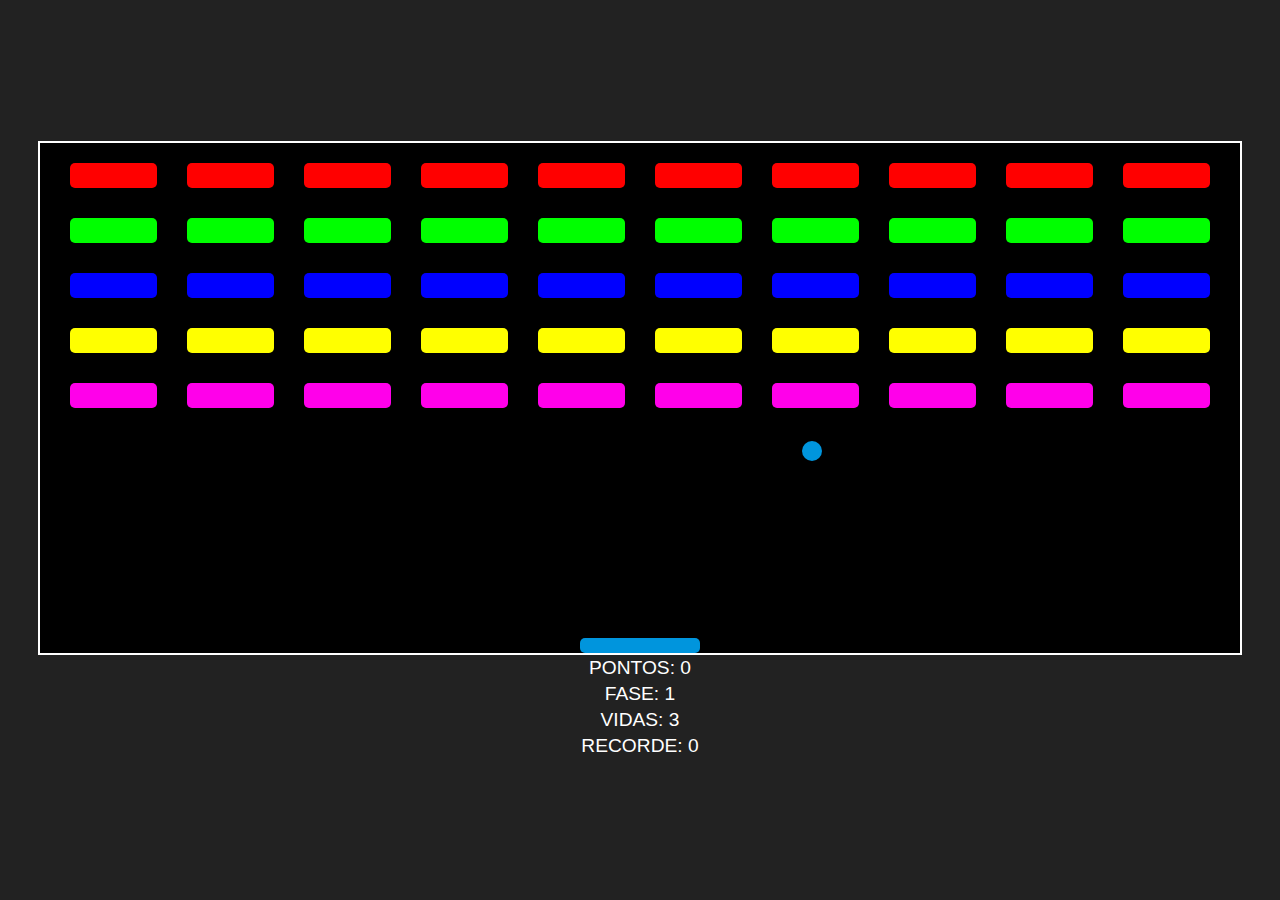
<file: jogo.html>
<!DOCTYPE html>
<html lang="pt-br">
<head>
    <meta charset="UTF-8">
    <meta name="viewport" content="width=device-width, initial-scale=1.0">
    <title>Arkanoid</title>
    <link rel="stylesheet" href="style.css">
</head>
<body>
    <div id="jogo-container">
        <canvas id="jogoTela" width="800" height="600"></canvas>
        <div id="pontos">PONTOS: <span id="pontosValor">0</span></div>
        <div id="fase">FASE: <span id="faseValor">1</span></div>
        <div id="vidas">VIDAS: <span id="vidasValor">3</span></div>
        <div id="recorde">RECORDE: <span id="recordeValor">0</span></div>
    </div>

    <script src="script.js"></script>
</body>
</html>
</file>
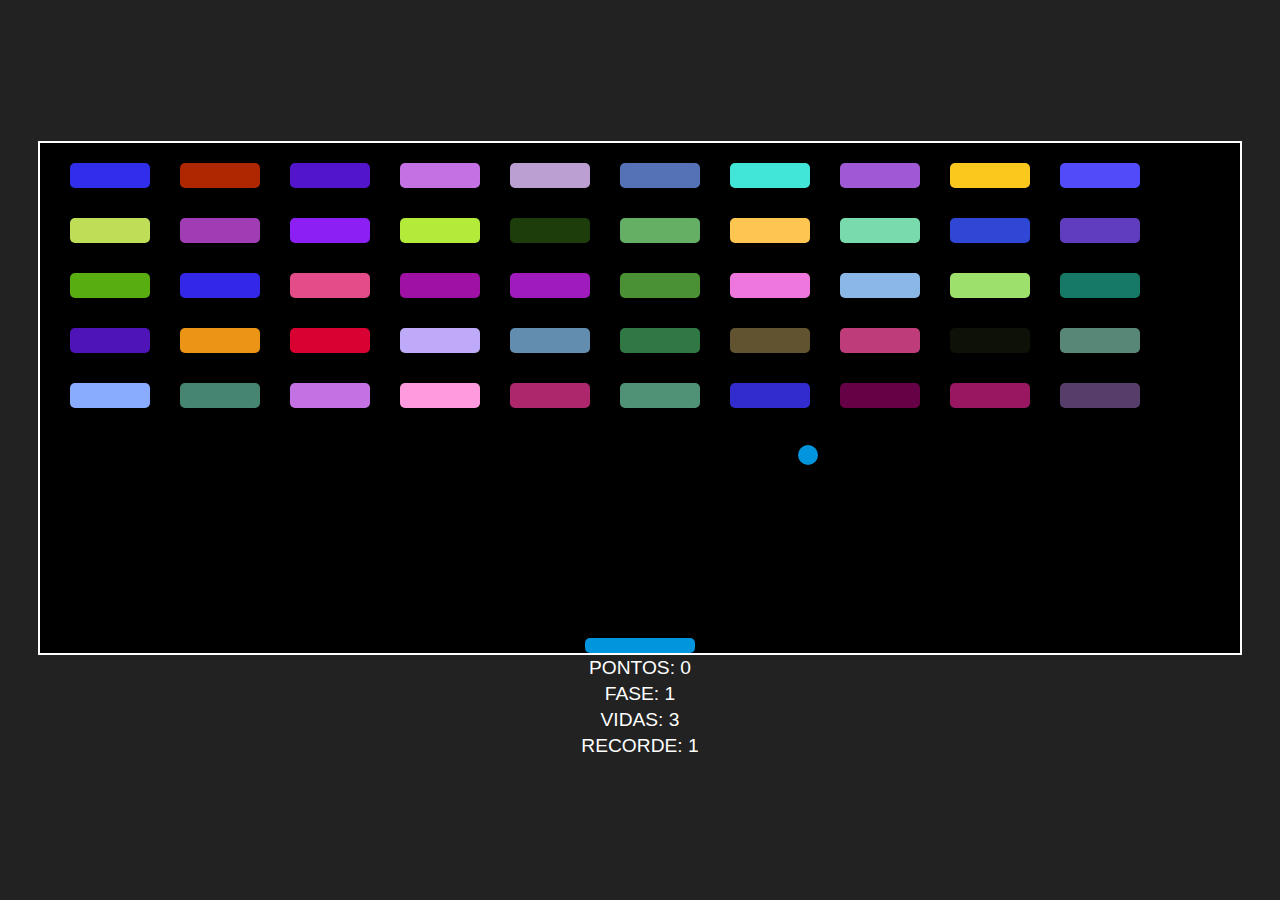
<file: Jogo.html>
<!DOCTYPE html>
<html lang="pt-br">
<head>
    <meta charset="UTF-8">
    <meta name="viewport" content="width=device-width, initial-scale=1.0">
    <title>Arkanoid</title>
    <link rel="stylesheet" href="Estilização.css">
</head>
<body>
    <div id="jogo-container">
        <canvas id="jogoTela" width="800" height="600"></canvas>
        <div id="pontos">PONTOS: <span id="pontosValor">0</span></div>
        <div id="fase">FASE: <span id="faseValor">1</span></div>
        <div id="vidas">VIDAS: <span id="vidasValor">3</span></div>
        <div id="recorde">RECORDE: <span id="recordeValor">0</span></div>
    </div>

    <script src="Javascriptfuncional.js"></script>
</body>
</html>
</file>
<file: style.css>
body {
    margin: 0;
    font-family: Arial, sans-serif;
    background-color: #222;
    color: #fff;
    display: flex;
    justify-content: center;
    align-items: center;
    height: 100vh;
}

#jogo-container {
    display: flex;
    flex-direction: column;
    align-items: center;
    position: relative;
}

#jogoTela {
    background-color: #000;
    border: 2px solid #fff;
    display: block;
    margin: 20 auto;
    padding-top: 10px;
}

#pontos, #vidas, #fase, #recorde {
    font-size: 1.2em;
    margin: 2px 0;
    text-align:center;
}
</file>
<file: Estilização.css>
body {
    margin: 0;
    font-family: Arial, sans-serif;
    background-color: #222;
    color: #fff;
    display: flex;
    justify-content: center;
    align-items: center;
    height: 100vh;
}

#jogo-container {
    display: flex;
    flex-direction: column;
    align-items: center;
    position: relative;
}

#jogoTela {
    background-color: #000;
    border: 2px solid #fff;
    display: block;
    margin: 20 auto;
    padding-top: 10px;
}

#pontos, #vidas, #fase, #recorde {
    font-size: 1.2em;
    margin: 2px 0;
    text-align:center;
}
</file>
